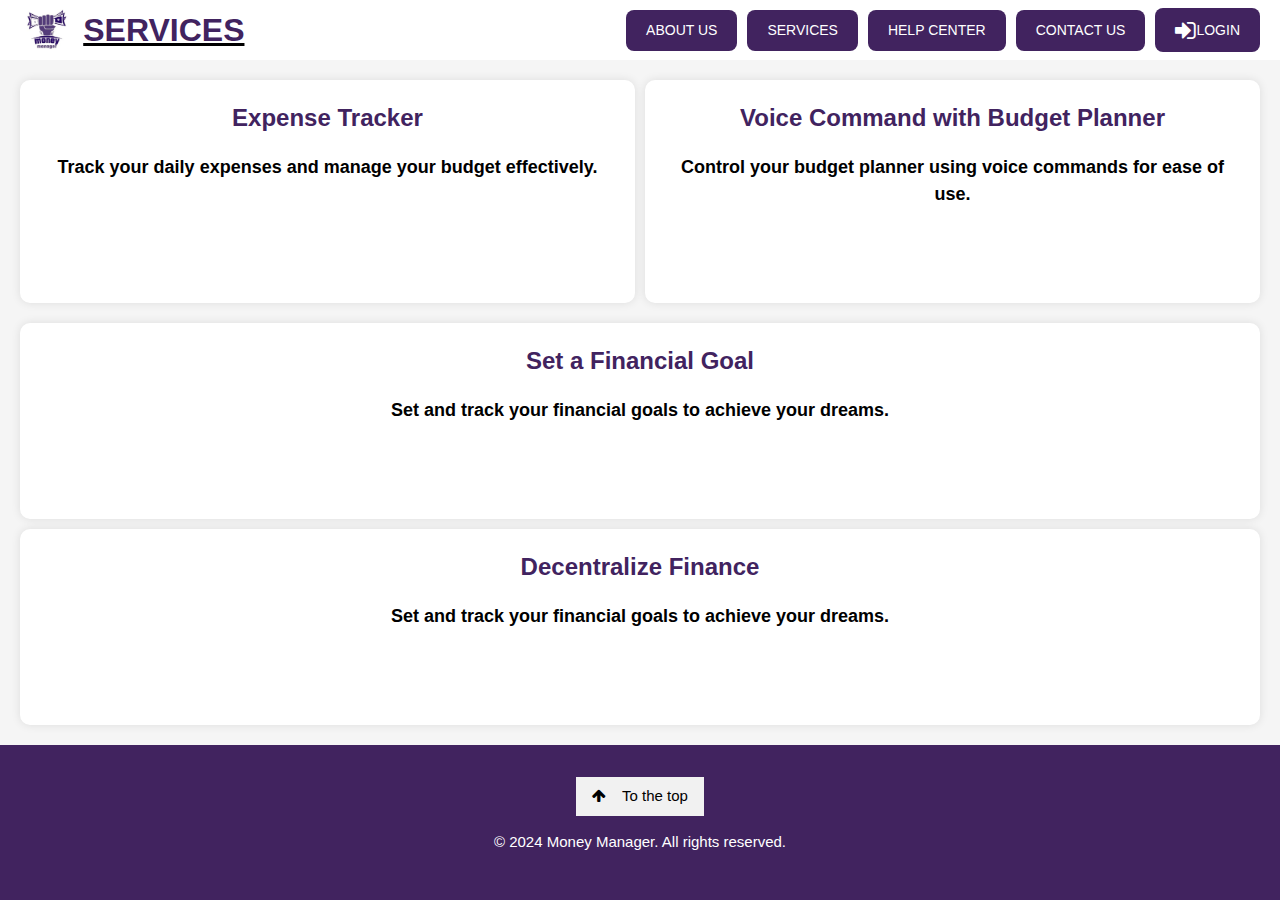
<file: features.html>
<!DOCTYPE html>
<html lang="en">
<head>
    <meta charset="UTF-8">
    <meta name="viewport" content="width=device-width, initial-scale=1.0">
    <title>Features</title>
    <link rel="stylesheet" href="https://www.w3schools.com/w3css/4/w3.css">
    <link rel="stylesheet" href="https://cdnjs.cloudflare.com/ajax/libs/font-awesome/4.7.0/css/font-awesome.min.css">
    <style>
        body {
            margin: 0;
            font-family: Arial, sans-serif;
            background-color: #f5f5f5;
            display: flex;
            flex-direction: column;
            min-height: 100vh;
        }
        .header-bar {
            display: flex;
            align-items: center;
            justify-content: space-between;
            background-color: white;
            color: black;
            height: 60px;
            padding: 0 20px;
            position: sticky;
            top: 0;
            width: 100%;
            z-index: 1000;
        }
        .logo-container {
            display: flex;
            align-items: center;
        }
        .logo-img {
            height: 50px;
        }
        .logo-heading {
            font-size: 32px;
            font-weight: bold;
            margin-left: 10px;
            color: #41235f;
        }
        .w3-right {
            display: flex;
            align-items: center;
            gap: 10px;
        }
        .lavender-button {
            background-color: #41235f;
            color: white;
            padding: 10px 20px;
            border-radius: 8px;
            font-size: 14px;
            transition: background-color 0.3s, color 0.3s;
            text-decoration: none;
            display: flex;
            align-items: center;
            justify-content: center;
        }
        .lavender-button:hover {
            background-color: rgb(217, 164, 243);
            color: black;
        }
        .feature-container {
            display: flex;
            flex-wrap: wrap;
            justify-content: center;
            gap: 10px;
            padding: 100px;
            flex-grow: 1;
        }
        .feature-item {
            background-color: white;
            flex: 1 1 calc(50% - 20px); /* Adjusted for two boxes in one line */
            padding: 20px;
            border-radius: 10px;
            box-shadow: 0 0 10px rgba(0, 0, 0, 0.1);
            transition: transform 0.2s;
            text-align: center;
            min-width: 250px;
        }
        .feature-item:nth-child(3) {
            flex: 1 1 100%;
            margin-top: 10px;
        }
        .feature-item:hover {
            transform: scale(1.02);
        }
        .feature-item h3 {
            margin-top: 0;
            font-weight: bold;
            color: #41235f;
            font-size: 24px; /* Increased font size */
        }
        .feature-item p {
            font-weight: bold;
            font-size: 18px; /* Increased font size */
        }
        footer {
            background-color: #41235f;
            color: white;
            padding: 32px 16px;
            text-align: center;
        }
        .contact-info {
            display: flex;
            flex-direction: row;
            justify-content: center;
            gap: 20px;
            flex-wrap: wrap; /* Ensure it wraps on smaller screens */
        }
        .contact-info p {
            margin: 0;
            display: flex;
            align-items: center;
            gap: 10px;
        }
        .social-icons i {
            margin: 0 10px;
            cursor: pointer;
            transition: color 0.3s;
        }
        .social-icons i:hover {
            color: #ddd;
        }
        @media screen and (max-width: 768px) {
            .header-bar {
                flex-direction: column;
                align-items: flex-start;
                gap: 10px;
            }
            .w3-right {
                width: 100%;
                justify-content: space-between;
            }
            .feature-item {
                flex: 1 1 calc(100% - 40px); /* Adjust width for smaller screens */
            }
        }
        .feature-container {
            display: flex;
            flex-wrap: wrap;
            justify-content: center;
            gap: 10px;
            padding: 20px;
        }
        .feature-item {
            background-color: white;
            flex: 1 1 calc(33.333% - 20px);
            padding: 20px;
            border-radius: 10px;
            box-shadow: 0 0 10px rgba(0, 0, 0, 0.1);
            text-align: center;
            text-decoration: none; /* Remove underline */
            color: black; /* Set text color */
        }
        .feature-item h3 {
            margin-top: 0;
            font-weight: bold;
            color: #41235f;
        }
        .feature-item:hover {
            transform: scale(1.02);
        }
    </style>
</head>
<body>

<!-- Header Section -->
<div class="header-bar" id="myNavbar">
    <a href="index.html" class="w3-bar-item logo-container">
        <img src="logo.png" alt="LOGO" class="logo-img">
        <span class="logo-heading">SERVICES</span>
    </a>
    <div class="w3-right">
        <a href="exp1.html" class="lavender-button">ABOUT US</a>
        <a href="features.html" class="lavender-button">SERVICES</a>
        <a href="help1.html" class="lavender-button">HELP CENTER</a>
        <a href="#contact" class="lavender-button">CONTACT US</a>
        <a href="login.html" class="lavender-button">
            <i class="fa fa-sign-in" style="font-size: 24px;"></i> LOGIN
        </a>
    </div>
    <a href="javascript:void(0)" class="w3-bar-item w3-button w3-right w3-hide-large w3-hide-medium" onclick="w3_open()">
        <i class="fa fa-bars"></i>
    </a>
</div>

<nav class="w3-sidebar w3-bar-block w3-black w3-card w3-animate-left w3-hide-medium w3-hide-large" style="display:none" id="mySidebar">
    <a href="javascript:void(0)" onclick="w3_close()" class="w3-bar-item w3-button w3-large w3-padding-16">Close ×</a>
    <a href="exp1.html" onclick="w3_close()" class="w3-bar-item w3-button">ABOUT</a>
    <a href="features.html" onclick="w3_close()" class="w3-bar-item w3-button">FEATURES</a>
    <a href="#pricing" onclick="w3_close()" class="w3-bar-item w3-button">SERVICES</a>
    <a href="#help" onclick="w3_close()" class="w3-bar-item w3-button">HELP CENTER</a>
    <a href="#contact" onclick="w3_close()" class="w3-bar-item w3-button">CONTACT US</a>
</nav>

<!-- Features Section -->
<div class="feature-container">
    <a href="expense-tracker.html" class="feature-item">
        <h3>Expense Tracker</h3>
        <p>Track your daily expenses and manage your budget effectively.</p>
    </a>
    <a href="voice-command.html" class="feature-item">
        <h3>Voice Command with Budget Planner</h3>
        <p>Control your budget planner using voice commands for ease of use.</p>
    </a>
    <a href="goal.html" class="feature-item">
        <h3>Set a Financial Goal</h3>
        <p>Set and track your financial goals to achieve your dreams.</p>
    </a>
    <a href="index.html" class="feature-item">
        <h3>Decentralize Finance</h3>
        <p>Set and track your financial goals to achieve your dreams.</p>
    </a>
</div>

<!-- Footer -->
<footer>
    <a href="#home" class="w3-button w3-light-grey">
        <i class="fa fa-arrow-up w3-margin-right"></i>To the top
    </a>
    <p>&copy; 2024 Money Manager. All rights reserved.</p>
</footer>

<script>
    function w3_open() {
        document.getElementById("mySidebar").style.display = "block";
    }
    function w3_close() {
        document.getElementById("mySidebar").style.display = "none";
    }
</script>

</body>
</html>
</file>
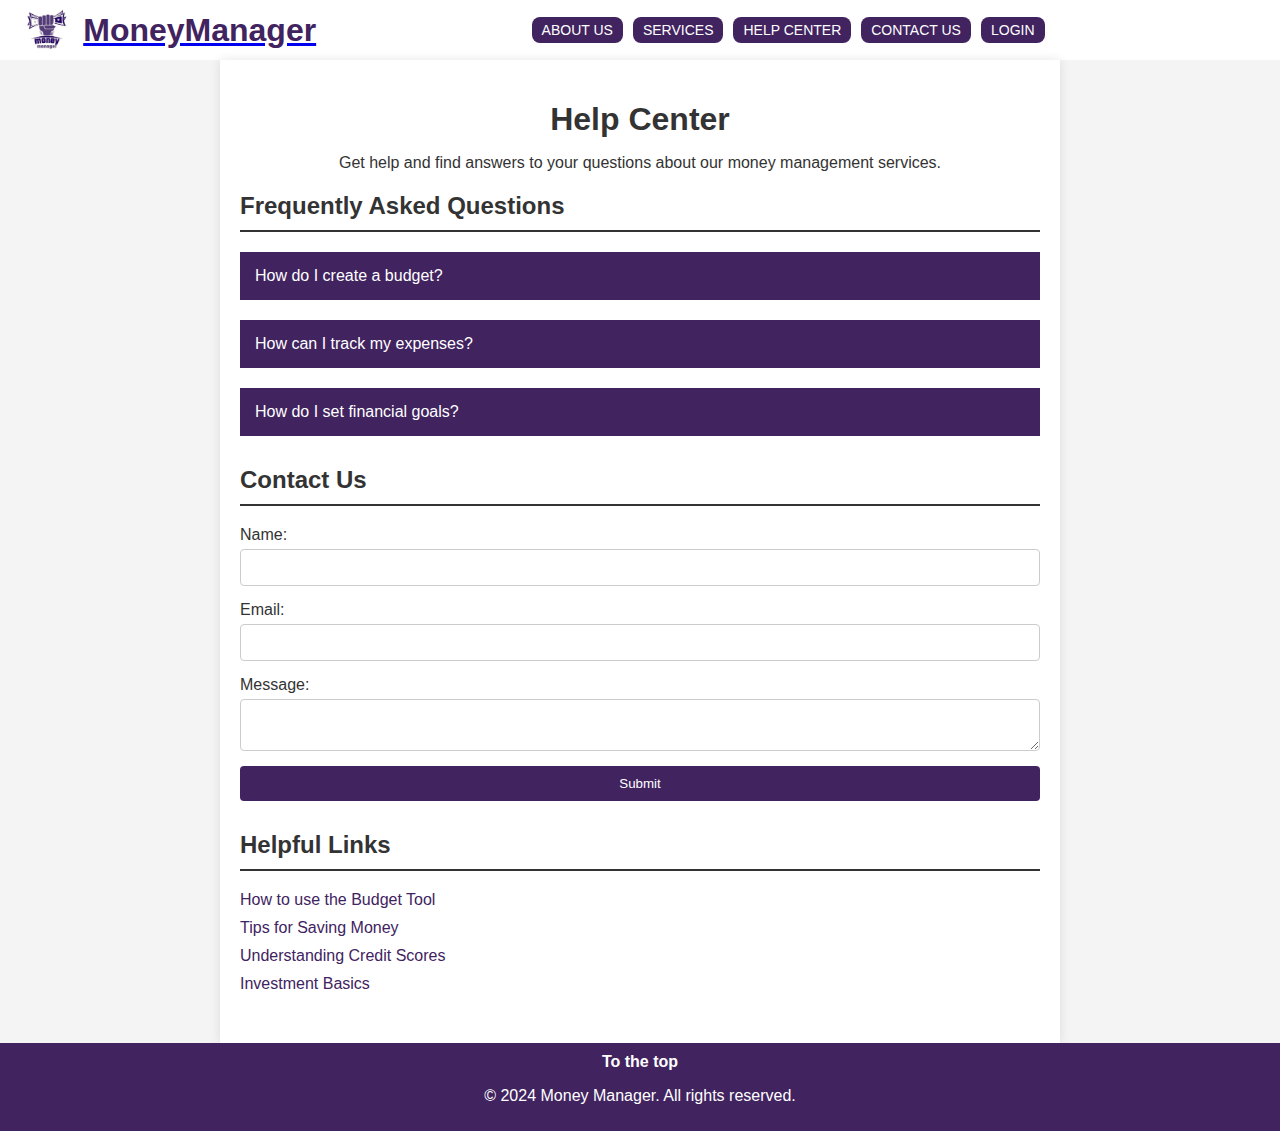
<file: help1.html>
<!DOCTYPE html>
<html lang="en">
<head>
    <meta charset="UTF-8">
    <meta name="viewport" content="width=device-width, initial-scale=1.0">
    <title>Help Center - Money Management</title>
    <!-- <link rel="stylesheet" href="styles.css"> -->
    <style>
        body {
            font-family: Arial, sans-serif;
            margin: 0;
            padding: 0;
            background-color: #f4f4f4;
            color: #333;
        }

        .container {
            max-width: 800px;
            margin: 0 auto;
            padding: 20px;
            background-color: #fff;
            box-shadow: 0 0 10px rgba(0, 0, 0, 0.1);
        }

        header {
            text-align: center;
            margin-bottom: 20px;
        }

        h1 {
            font-size: 2em;
            margin-bottom: 10px;
        }

        .faq, .contact, .helpful-links {
            margin-bottom: 30px;
        }

        .faq h2, .contact h2, .helpful-links h2 {
            font-size: 1.5em;
            margin-bottom: 20px;
            border-bottom: 2px solid #333;
            padding-bottom: 10px;
        }

        .faq-item {
            margin-bottom: 20px;
        }

        .faq-question {
            width: 100%;
            background-color: #41235f;
            color: white;
            padding: 15px;
            font-size: 1em;
            border: none;
            cursor: pointer;
            text-align: left;
            outline: none;
            transition: background-color 0.3s;
        }

        .faq-question:hover {
            background-color: #41235f;
        }

        .faq-answer {
            background-color: #f9f9f9;
            padding: 15px;
            display: none;
            border-left: 3px solid #41235f;
        }

        .faq-answer p {
            margin: 0;
        }

        .contact form {
            display: flex;
            flex-direction: column;
        }

        .contact label {
            margin-bottom: 5px;
        }

        .contact input, .contact textarea {
            margin-bottom: 15px;
            padding: 10px;
            border: 1px solid #ccc;
            border-radius: 4px;
        }

        .contact button {
            padding: 10px 15px;
            background-color: #41235f;
            color: white;
            border: none;
            border-radius: 4px;
            cursor: pointer;
            transition: background-color 0.3s;
        }

        .contact button:hover {
            background-color: #41235f;
        }

        .helpful-links ul {
            list-style-type: none;
            padding: 0;
        }

        .helpful-links li {
            margin-bottom: 10px;
        }

        .helpful-links a {
            color: #41235f;
            text-decoration: none;
            transition: color 0.3s;
        }

        .helpful-links a:hover {
            color: #41235f;
        }

        /* Responsive Design */
        @media (max-width: 768px) {
            .container {
                padding: 10px;
            }

            .faq-question {
                font-size: 0.9em;
                padding: 10px;
            }

            .faq-answer {
                font-size: 0.9em;
                padding: 10px;
            }

            .contact label, .contact input, .contact textarea {
                font-size: 0.9em;
            }

            .contact button {
                font-size: 0.9em;
                padding: 8px 12px;
            }

            h1 {
                font-size: 1.5em;
            }

            h2 {
                font-size: 1.2em;
            }
        }

        @media (max-width: 480px) {
            .faq-question {
                font-size: 0.8em;
                padding: 8px;
            }

            .faq-answer {
                font-size: 0.8em;
                padding: 8px;
            }

            .contact label, .contact input, .contact textarea {
                font-size: 0.8em;
            }

            .contact button {
                font-size: 0.8em;
                padding: 6px 10px;
            }

            h1 {
                font-size: 1.2em;
            }

            h2 {
                font-size: 1em;
            }
        }
        .header-bar {
    display: flex;
    align-items: center;
    justify-content: space-between; /* Space between logo and buttons */
    background-color: white;
    color: black;
    height: 60px; /* Fixed height of the header bar */
    padding: 0 20px; /* Add some horizontal padding for spacing */
}

.logo-container {
    display: flex;
    align-items: center;
}

.logo-img {
    height: 50px; /* Adjust the logo height if needed */
}
.logo-heading {
            font-size: 32px; /* Make the size of "MoneyManager" bigger */
            font-weight: bold;
            margin-left: 10px;
            color: #41235f; /* Lavender color for the logo heading */
            
            border: none; /* Remove any potential border causing the underline effect */
        }

.w3-right {
    display: flex;
    align-items: center;
    gap: 10px; /* Add space between buttons */
}

.lavender-button {
    background-color: #41235f;
    color: white;
    padding: 5px 10px; /* Smaller size buttons */
    border-radius: 8px; /* Slight curve on the buttons */
    font-size: 14px; /* Adjust font size for smaller buttons */
    transition: background-color 0.3s, color 0.3s;
    text-decoration: none; /* Remove underline from links */
    display: flex;
    align-items: center;
    justify-content: center;
}

.lavender-button:hover {
    background-color: rgb(217, 164, 243);
    color: black;
}

 .footer {
            background-color: #41235f;
            color: #fff;
            padding: 10px 0;
            text-align: center;
        }
         .footer a {
            color: #fff;
            text-decoration: none;
            margin: 0 15px;
            font-weight: bold;
        }
     .footer a:hover {
            text-decoration: underline;
        }
    </style>
</head>
<body>
    <div class="w3-top">
        <div class="header-bar" id="myNavbar">
            <!-- Left side: Logo and heading -->
            <a href="#home" class="w3-bar-item logo-container">
                <img src="logo.png" alt="LOGO" class="logo-img" >
                <span class="logo-heading" >MoneyManager</span>
            </a>
            
            
            <!-- Right side: Buttons -->
            <div class="w3-right">
                <a href="#about" class="lavender-button">ABOUT US</a>
                <a href="features.html" class="lavender-button">SERVICES</a>
                <a href="help1.html" class="lavender-button">HELP CENTER</a>
                <a href="#contact" class="lavender-button">CONTACT US</a>
                
                <!-- Login link added here -->
                <a href="login.html" class="lavender-button">
                    <i class="fa fa-sign-in" style="font-size: 24px;"></i> LOGIN
                </a>
            </div>
        
            <!-- Hide right-floated links on small screens and replace them with a menu icon -->
            <a href="javascript:void(0)" class="w3-bar-item w3-button w3-right w3-hide-large w3-hide-medium" onclick="w3_open()">
                <i class="fa fa-bars"></i>
            </a>
        </div>
    </div>
    
    
    
    <nav class="w3-sidebar w3-bar-block w3-black w3-card w3-animate-left w3-hide-medium w3-hide-large" style="display:none" id="mySidebar">
        <a href="javascript:void(0)" onclick="w3_close()" class="w3-bar-item w3-button w3-large w3-padding-16">Close ×</a>
        <a href="#about" onclick="w3_close()" class="w3-bar-item w3-button">ABOUT</a>
        <a href="features.html" onclick="w3_close()" class="w3-bar-item w3-button">FEATURE</a>
        <a href="#pricing" onclick="w3_close()" class="w3-bar-item w3-button">SERVICES</a>
        <a href="#help" onclick="w3_close()" class="w3-bar-item w3-button">HELP CENTER</a>
        <a href="#contact" onclick="w3_close()" class="w3-bar-item w3-button">CONTACT US</a>
    </nav>
    

  

<nav class="w3-sidebar w3-bar-block w3-black w3-card w3-animate-left w3-hide-medium w3-hide-large" style="display:none" id="mySidebar">
  <a href="javascript:void(0)" onclick="w3_close()" class="w3-bar-item w3-button w3-large w3-padding-16">Close ×</a>
  <a href="#about" onclick="w3_close()" class="w3-bar-item w3-button">ABOUT</a>
 <a href="#Work" onclick="w3_close()" class="w3-bar-item w3-button">FEATURE</a>
  <a href="#pricing" onclick="w3_close()" class="w3-bar-item w3-button">SERVICES</a>
  <a href="#help" onclick="w3_close()" class="w3-bar-item w3-button">HELP CENTER</a>
  <a href="#contact" onclick="w3_close()" class="w3-bar-item w3-button">CONTACT US</a>
</nav>
    <div class="container">
        <header>
            <h1>Help Center</h1>
            <p>Get help and find answers to your questions about our money management services.</p>
        </header>
        <section class="faq">
            <h2>Frequently Asked Questions</h2>
            <div class="faq-item">
                <button class="faq-question">How do I create a budget?</button>
                <div class="faq-answer">
                    <p>To create a budget, navigate to the Budget section, click on "Create New Budget", and fill in your income and expenses details. Our tool will help you track and manage your budget effectively.</p>
                </div>
            </div>
            <div class="faq-item">
                <button class="faq-question">How can I track my expenses?</button>
                <div class="faq-answer">
                    <p>You can track your expenses by linking your bank accounts to our platform. All transactions will be automatically categorized, and you can view detailed reports in the Expenses section.</p>
                </div>
            </div>
            <div class="faq-item">
                <button class="faq-question">How do I set financial goals?</button>
                <div class="faq-answer">
                    <p>Go to the Goals section, click on "Set New Goal", and enter the details of your financial goal. You can set a target amount, timeframe, and track your progress towards achieving it.</p>
                </div>
            </div>
        </section>
        <section class="contact">
            <h2>Contact Us</h2>
            <form action="/submit_contact_form" method="post">
                <label for="name">Name:</label>
                <input type="text" id="name" name="name" required>
                
                <label for="email">Email:</label>
                <input type="email" id="email" name="email" required>
                
                <label for="message">Message:</label>
                <textarea id="message" name="message" required></textarea>
                
                <button type="submit">Submit</button>
            </form>
        </section>
        <section class="helpful-links">
            <h2>Helpful Links</h2>
            <ul>
                <li><a href="#">How to use the Budget Tool</a></li>
                <li><a href="#">Tips for Saving Money</a></li>
                <li><a href="#">Understanding Credit Scores</a></li>
                <li><a href="#">Investment Basics</a></li>
            </ul>
        </section>
    </div>
    <div class="footer">
        <div id="contact">
            <a href="#home" class="w3-button w3-light-grey"><i class="fa fa-arrow-up w3-margin-right"></i>To the top</a>
            <p>&copy; 2024 Money Manager. All rights reserved.</p>
    </div>
    <!-- <script src="scripts.js"></script> -->
    <script>
        document.addEventListener('DOMContentLoaded', function() {
            const questions = document.querySelectorAll('.faq-question');

            questions.forEach(question => {
                question.addEventListener('click', () => {
                    const answer = question.nextElementSibling;

                    if (answer.style.display === 'block') {
                        answer.style.display = 'none';
                    } else {
                        answer.style.display = 'block';
                    }
                });
            });
        });
    </script>
</body>
</html>
</file>
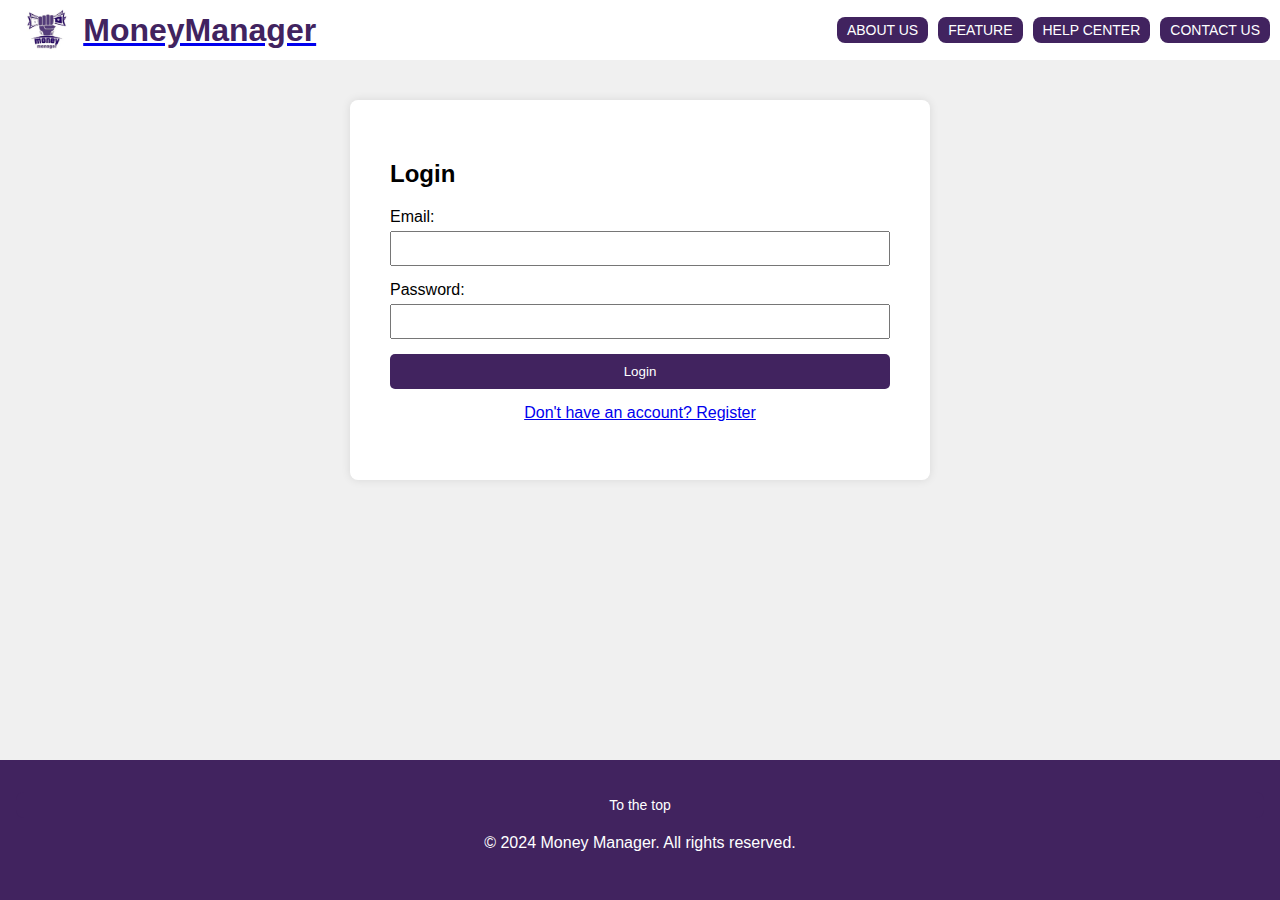
<file: login.html>
<!DOCTYPE html>
<html lang="en">
<head>
    <meta charset="UTF-8">
    <meta name="viewport" content="width=device-width, initial-scale=1.0">
    <title>Login & Registration</title>
    <style>
        body {
            font-family: Arial, sans-serif;
            margin: 0;
            background-color: #f0f0f0;
            display: flex;
            flex-direction: column;
            min-height: 100vh;
        }

        .header-bar {
            display: flex;
            align-items: center;
            justify-content: space-between;
            background-color: white;
            color: black;
            height: 60px;
            padding: 0 20px;
            position: fixed;
            top: 0;
            width: 100%;
            z-index: 1000;
        }

        .logo-container {
            display: flex;
            align-items: center;
        }

        .logo-img {
            height: 50px;
        }

        .logo-heading {
            font-size: 32px;
            font-weight: bold;
            margin-left: 10px;
            color: #41235f;
            text-decoration: none;;
            text-decoration: none;
        }

        .w3-right {
            display: flex;
            align-items: center;
            gap: 10px;
        }

        .lavender-button {
            background-color: #41235f;
            color: white;
            padding: 5px 10px;
            border-radius: 8px;
            font-size: 14px;
            transition: background-color 0.3s, color 0.3s;
            text-decoration: none;
            display: flex;
            align-items: center;
            justify-content: center;
        }

        .lavender-button:hover {
            background-color: rgb(217, 164, 243);
            color: black;
        }

        .container {
            width: 300px;
            padding: 20px;
            background: #fff;
            border-radius: 8px;
            box-shadow: 0 0 10px rgba(0, 0, 0, 0.1);
            margin: 80px auto 20px; /* Center the container and add top margin to avoid overlap with header */
        }

        .form-group {
            margin-bottom: 15px;
        }

        .form-group label {
            display: block;
            margin-bottom: 5px;
        }

        .form-group input {
            width: 100%;
            padding: 8px;
            box-sizing: border-box;
        }

        .form-group button {
            width: 100%;
            padding: 10px;
            border: none;
            border-radius: 5px;
            background-color:  #41235f;
            color: #fff;
            cursor: pointer;
        }

        .form-group button:hover {
            background-color:rgb(217, 164, 243);
        }

        .switch {
            text-align: center;
            margin-top: 15px;
        }
        .custom-footer {
    background-color: #41235f;
    color: white;
    padding: 16px 8px; /* Reduced padding for a smaller footer */
    text-align: center; /* Center the text */
}

.container {
    width: 500px; /* Increased width for the login section */
    height: 300px;
    padding: 40px; /* Increased padding for more space */
    margin: 100px auto 0; /* Adjusted top margin to avoid overlap with header */
}

/* Optional: Adjust margin and padding of footer content if needed */
.custom-footer p {
    margin: 5px 0; /* Reduced margin for footer text */
}

.custom-footer .w3-xlarge {
    font-size: 20px; /* Adjust icon size if necessary */
}


        footer {
            background-color: #41235f;
            color: white;
            padding: 32px 16px;
            margin-top: auto;
            text-align: center;
        }

        .footer-contact {
            margin-top: 48px;
            text-align: center;
        }

        .footer-contact p {
            margin: 0;
        }

        .footer-contact i {
            margin-right: 10px;
        }
    </style>
</head>
<body>
    <div class="header-bar" id="myNavbar">
        <!-- Left side: Logo and heading -->
        <a href="#home" class="logo-container">
            <img src="logo.png" alt="LOGO" class="logo-img">
            <span class="logo-heading">MoneyManager</span>
        </a>
        
        <!-- Right side: Buttons -->
        <div class="w3-right">
            <a href="#about" class="lavender-button">ABOUT US</a>
            <a href="features.html" class="lavender-button">FEATURE</a>
            <a href="help1.html" class="lavender-button">HELP CENTER</a>
            <a href="#contact" class="lavender-button">CONTACT US</a>
            <a href="login.html" class="lavender-button">
                <i class="fa fa-sign-in" style="font-size: 24px;"></i>
            </a>
        </div>
    </div>

    <div class="container" id="auth-container">
        <form id="auth-form">
            <div id="login-form">
                <h2>Login</h2>
                <div class="form-group">
                    <label for="login-email">Email:</label>
                    <input type="email" id="login-email" required>
                </div>
                <div class="form-group">
                    <label for="login-password">Password:</label>
                    <input type="password" id="login-password" required>
                </div>
                <div class="form-group">
                    <button type="button" onclick="login(event)">Login</button>
                </div>
            </div>
            <div id="registration-form" style="display:none;">
                <h2>Register</h2>
                <div class="form-group">
                    <label for="reg-email">Email:</label>
                    <input type="email" id="reg-email" required>
                </div>
                <div class="form-group">
                    <label for="reg-password">Password:</label>
                    <input type="password" id="reg-password" required>
                </div>
                <div class="form-group">
                    <button type="button" onclick="register(event)">Register</button>
                </div>
            </div>
            <div class="switch">
                <a href="#" onclick="toggleForms(event)">Don't have an account? Register</a>
            </div>
        </form>
    </div>

    <footer>
        <a href="#home" class="lavender-button"><i class="fa fa-arrow-up"></i> To the top</a>
        <p>&copy; 2024 Money Manager. All rights reserved.</p>
        
    </footer>

    <script>
        function toggleForms(event) {
            event.preventDefault();
            const loginForm = document.getElementById('login-form');
            const registrationForm = document.getElementById('registration-form');
            const link = event.target;

            if (loginForm.style.display === 'none') {
                loginForm.style.display = 'block';
                registrationForm.style.display = 'none';
                link.textContent = "Don't have an account? Register";
            } else {
                loginForm.style.display = 'none';
                registrationForm.style.display = 'block';
                link.textContent = "Already have an account? Login";
            }
        }

        function login(event) {
            event.preventDefault();
            const email = document.getElementById('login-email').value;
            const password = document.getElementById('login-password').value;

            // Here, you would usually send this data to your server for verification
            alert(`Logged in with ${email}`);
        }

        function register(event) {
            event.preventDefault();
            const email = document.getElementById('reg-email').value;
            const password = document.getElementById('reg-password').value;

            // Here, you would usually send this data to your server for account creation
            alert(`Registered with ${email}`);
        }
    </script>
</body>
</html>
</file>
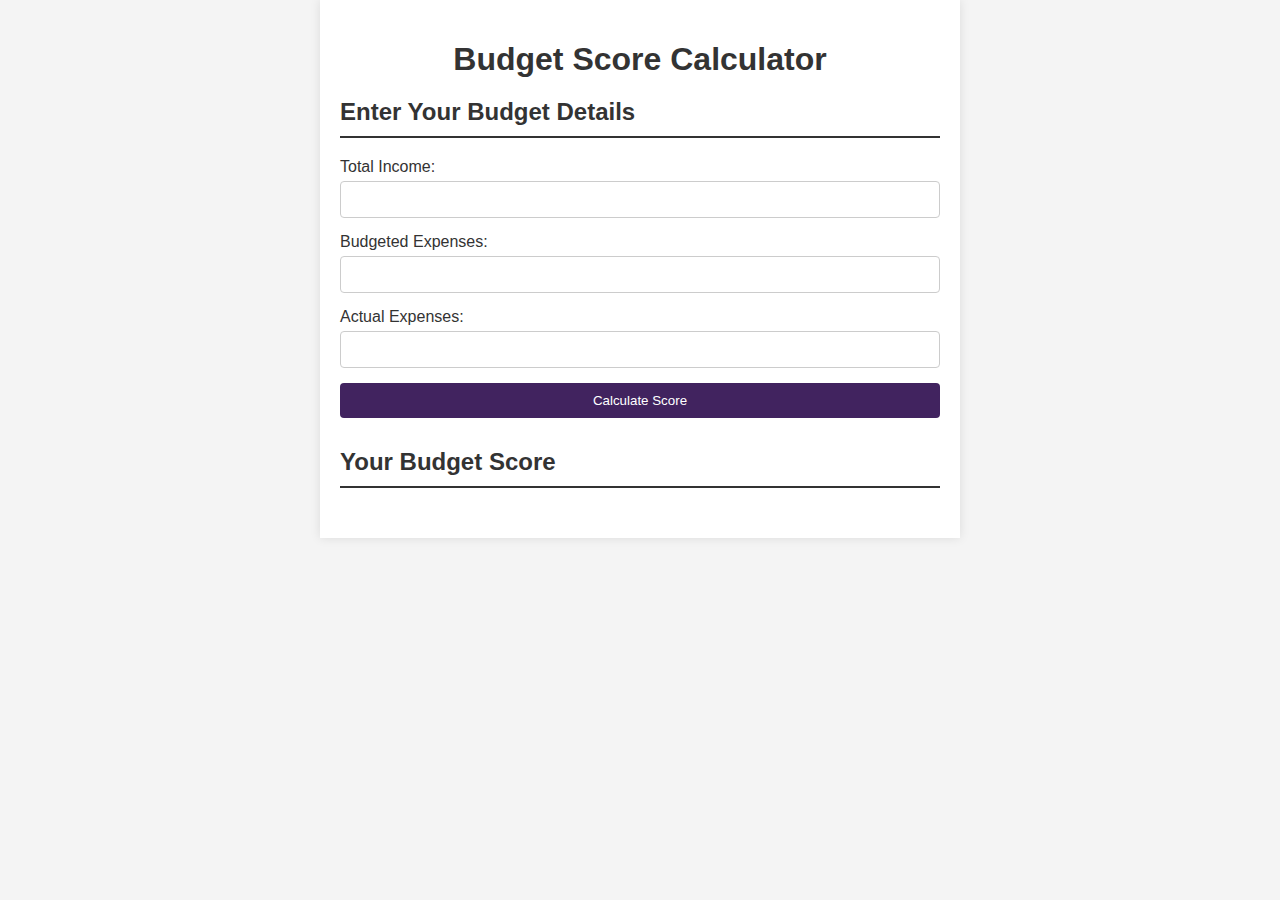
<file: score.html>
<!DOCTYPE html>
<html lang="en">
<head>
    <meta charset="UTF-8">
    <meta name="viewport" content="width=device-width, initial-scale=1.0">
    <title>Budget Score Calculator</title>
    <!-- <link rel="stylesheet" href="styles.css"> -->
</head>
<style>
    body {
    font-family: Arial, sans-serif;
    margin: 0;
    padding: 0;
    justify-content: center; /* Center horizontally */
    align-items: center; 
    background-color: #f4f4f4;
    color: #333;
}

.container {
    max-width: 600px;
    margin: 0 auto;
    padding: 20px;
    background-color: #fff;
    box-shadow: 0 0 10px rgba(0, 0, 0, 0.1);
}

header {
    text-align: center;
    margin-bottom: 20px;
}

h1 {
    font-size: 2em;
    margin-bottom: 10px;
}

.budget-form, .result {
    margin-bottom: 30px;
}

.budget-form h2, .result h2 {
    font-size: 1.5em;
    margin-bottom: 20px;
    border-bottom: 2px solid #333;
    padding-bottom: 10px;
}

.budget-form form {
    display: flex;
    flex-direction: column;
}

.budget-form label {
    margin-bottom: 5px;
}

.budget-form input {
    margin-bottom: 15px;
    padding: 10px;
    border: 1px solid #ccc;
    border-radius: 4px;
}

.budget-form button {
    padding: 10px 15px;
    background-color: #41235f;
    color: white;
    border: none;
    border-radius: 4px;
    cursor: pointer;
    transition: background-color 0.3s;
}

.budget-form button:hover {
    background-color: #41235f;
}

.result p {
    font-size: 1.2em;
    font-weight: bold;
    text-align: center;
}

</style>
<body>
    <div class="container">
        <header>
            <h1>Budget Score Calculator</h1>
        </header>
        <section class="budget-form">
            <h2>Enter Your Budget Details</h2>
            <form id="budgetForm">
                <label for="income">Total Income:</label>
                <input type="number" id="income" name="income" required>
                
                <label for="budgeted">Budgeted Expenses:</label>
                <input type="number" id="budgeted" name="budgeted" required>
                
                <label for="actual">Actual Expenses:</label>
                <input type="number" id="actual" name="actual" required>
                
                <button type="button" onclick="calculateScore()">Calculate Score</button>
            </form>
        </section>
        <section class="result">
            <h2>Your Budget Score</h2>
            <p id="score"></p>
        </section>
    </div>
    <!-- <script src="scripts.js"></script> -->
    <script>
        function calculateScore() {
    const income = parseFloat(document.getElementById('income').value);
    const budgeted = parseFloat(document.getElementById('budgeted').value);
    const actual = parseFloat(document.getElementById('actual').value);

    if (isNaN(income) || isNaN(budgeted) || isNaN(actual)) {
        alert('Please enter valid numbers');
        return;
    }

    // Calculate the deviation percentage
    const deviation = Math.abs(budgeted - actual) / budgeted * 100;

    // Calculate the score
    let score;
    if (deviation <= 5) {
        score = 100;
    } else if (deviation <= 10) {
        score = 90;
    } else if (deviation <= 15) {
        score = 80;
    } else if (deviation <= 20) {
        score = 70;
    } else if (deviation <= 30) {
        score = 60;
    } else if (deviation <= 40) {
        score = 50;
    } else {
        score = 40;
    }

    // document.getElementById('score').textContent = Your budget score is: ${score};
    document.getElementById('score').textContent = `Your budget score is: ${score}`;

}


    </script>
</body>
</html>
</file>
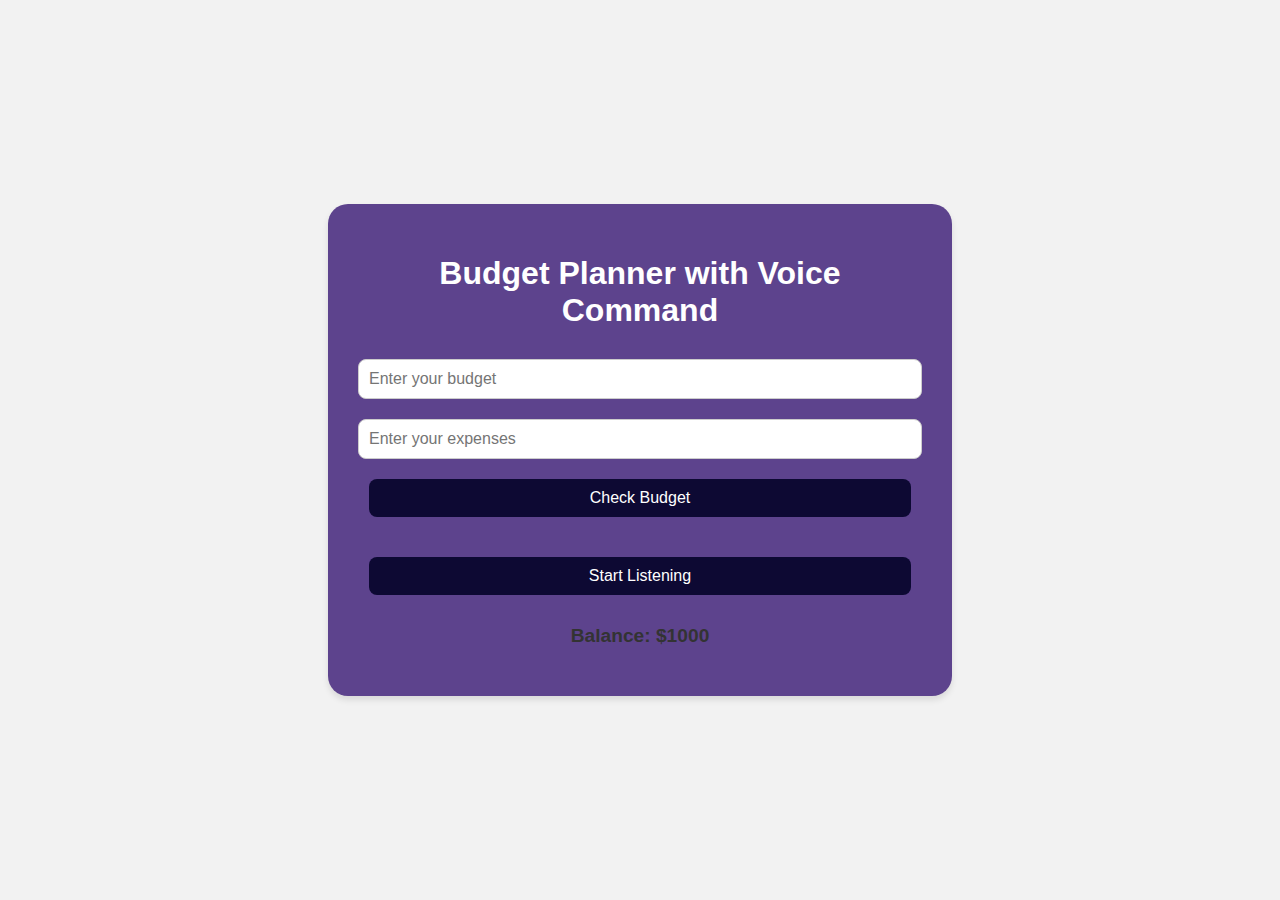
<file: voice-command.html>
<!DOCTYPE html>
<html>
<head>
    <title>Budget Planner with Voice Command</title>
    <link rel="stylesheet" href="styles.css">
</head>
<style>
    body, html {
        height: 100%;
        margin: 0;
        font-family: Arial, sans-serif;
        display: flex;
        justify-content: center;
        align-items: center;
        background-color: #f2f2f2;
    }

    .container {
        text-align: center;
        background-color: #5d438d;
        padding: 30px;
        width: 90%;
        max-width: 600px;
        border-radius: 20px;
        box-shadow: 0 4px 6px rgba(0, 0, 0, 0.1);
    }

    h1 {
        color: white;
    }

    input, button {
        margin: 10px 0;
        padding: 10px;
        width: calc(100% - 22px);
        border-radius: 8px;
        border: 1px solid #ccc;
        font-size: 1em;
    }

    button {
        background-color: #0d0933;
        color: white;
        border: none;
        cursor: pointer;
        transition: background-color 0.3s;
    }

    button:hover {
        background-color: #373156;
    }

    #result, #balance, #message {
        margin-top: 20px;
        font-size: 1.2em;
        font-weight: bold;
    }
</style>
<body>
    <div class="container">
        <h1><b>Budget Planner with Voice Command</b></h1>
        <input type="number" id="budget" placeholder="Enter your budget">
        <input type="number" id="expenses" placeholder="Enter your expenses">
        <br>
        <button onclick="checkBudget()">Check Budget</button>
        <p id="message"></p>
        <button id="listenBtn">Start Listening</button>
        <p id="result"></p>
        <p id="balance">Balance: $1000</p>
    </div>

    <script>
        // Initialize balance
        let balance = 1000;

        // Function to check the budget
        function checkBudget() {
            const budget = parseFloat(document.getElementById('budget').value);
            const expenses = parseFloat(document.getElementById('expenses').value);
            const message = document.getElementById('message');

            if (isNaN(budget) || isNaN(expenses)) {
                message.style.color = 'red';
                message.textContent = 'Please enter valid numbers for budget and expenses.';
            } else if (expenses > budget) {
                message.style.color = 'red';
                message.textContent = 'Warning: Expenses exceed your budget!';
            } else {
                message.style.color = 'green';
                message.textContent = 'Your budget is on track!';
            }
        }

        // Start listening for voice commands
        document.getElementById('listenBtn').addEventListener('click', startListening);

        function startListening() {
            const recognition = new (window.SpeechRecognition || window.webkitSpeechRecognition)();
            recognition.lang = 'en-US';
            recognition.start();

            recognition.onresult = (event) => {
                const command = event.results[0][0].transcript.toLowerCase();
                document.getElementById('result').textContent = `You said: ${command}`;

                if (command.includes('add expense')) {
                    const amount = extractAmount(command);
                    if (amount) {
                        balance -= amount;
                        updateBalance();
                    }
                } else if (command.includes('check balance')) {
                    alert(`Your balance is $${balance.toFixed(2)}`);
                }
            };

            recognition.onerror = (event) => {
                console.error('Error occurred in recognition:', event.error);
            };
        }

        // Extract amount from the voice command
        function extractAmount(command) {
            const amountMatch = command.match(/(\d+(\.\d{1,2})?)/);
            return amountMatch ? parseFloat(amountMatch[0]) : null;
        }

        // Update balance display
        function updateBalance() {
            document.getElementById('balance').textContent = `Balance: $${balance.toFixed(2)}`;
        }
    </script>
</body>
</html>
</file>
<file: styles.css>
body {
    font-family: Arial, sans-serif;
    margin: 0;
    padding: 0;
    background-color: #f4f4f4;
    color: #333;
    display: flex;
    justify-content: center;
    align-items: center;
    height: 100vh;
}

.container {
    text-align: center;
    background-color: #fff;
    padding: 20px;
    border-radius: 8px;
    box-shadow: 0 0 10px rgba(0, 0, 0, 0.1);
    max-width: 1200px;
    margin: 50px auto;
}

h1 {
    font-size: 2em;
    margin-bottom: 20px;
    text-align: center;
    color: #333;
}

.button {
    background-color: #41235f;
    color: white;
    border: none;
    padding: 10px 20px;
    border-radius: 4px;
    cursor: pointer;
    font-size: 1em;
    margin: 5px;
    transition: background-color 0.3s;
}

.button:hover {
    background-color: #51405d;
}

#status {
    margin-top: 20px;
    font-size: 1.2em;
    color: #444;
}

.header, .footer {
    background-color: #41235f;
    color: #fff;
    padding: 10px 0;
    text-align: center;
}

.header a, .footer a {
    color: #fff;
    text-decoration: none;
    margin: 0 15px;
    font-weight: bold;
}

.header a:hover, .footer a:hover {
    text-decoration: underline;
}

.form-group {
    display: flex;
    flex-direction: column;
    margin-bottom: 20px;
}

.form-group label {
    margin-bottom: 5px;
    font-weight: bold;
}

.form-group input, .form-group select, .form-group button {
    padding: 10px;
    border: 1px solid #ddd;
    border-radius: 5px;
    font-size: 16px;
}

.form-group button {
    background-color: #41235f;
    color: #fff;
    border: none;
    cursor: pointer;
    transition: background-color 0.3s;
}

.form-group button:hover {
    background-color: #51405d;
}

.table-container {
    margin-bottom: 30px;
}

table {
    width: 100%;
    border-collapse: collapse;
    margin-bottom: 20px;
}

th, td {
    padding: 10px;
    border: 1px solid #ddd;
    text-align: left;
}

th {
    background-color: #f8f8f8;
}

.total-amount {
    text-align: right;
    font-weight: bold;
    margin-bottom: 10px;
}

#chartContainer {
    margin: 30px 0;
}

#remaining-amount {
    font-size: 18px;
    font-weight: bold;
    text-align: right;
}

.modal {
    display: none;
    position: fixed;
    z-index: 1;
    left: 0;
    top: 0;
    width: 100%;
    height: 100%;
    overflow: auto;
    background-color: rgba(0, 0, 0, 0.4);
    padding-top: 60px;
}

.modal-content {
    background-color: #fff;
    margin: 5% auto;
    padding: 20px;
    border-radius: 8px;
    width: 80%;
    max-width: 500px;
}

.modal-header {
    border-bottom: 1px solid #ddd;
    padding-bottom: 10px;
    margin-bottom: 20px;
}

.modal-header h2 {
    margin: 0;
    font-size: 18px;
}

.modal-header .close {
    color: #aaa;
    float: right;
    font-size: 24px;
    font-weight: bold;
}

.modal-header .close:hover,
.modal-header .close:focus {
    color: #000;
    text-decoration: none;
    cursor: pointer;
}

.modal-footer {
    text-align: right;
}

.modal-footer button {
    padding: 10px 20px;
    border: none;
    border-radius: 5px;
    cursor: pointer;
    transition: background-color 0.3s;
}

.modal-footer .confirm {
    background-color: #41235f;
    color: #fff;
}

.modal-footer .confirm:hover {
    background-color: #51405d;
}

.modal-footer .cancel {
    background-color: #ccc;
    color: #000;
    margin-left: 10px;
}

.modal-footer .cancel:hover {
    background-color: #999;
}

.header-bar {
    display: flex;
    align-items: center;
    justify-content: space-between;
    background-color: white;
    color: black;
    height: 60px;
    padding: 0 20px;
}

.logo-container {
    display: flex;
    align-items: center;
}

.logo-img {
    height: 50px;
}

.logo-heading {
    font-size: 32px;
    font-weight: bold;
    margin-left: 10px;
    color: #41235f;
    border: none;
}

.w3-right {
    display: flex;
    align-items: center;
    gap: 10px;
}

.lavender-button {
    background-color: #41235f;
    color: white;
    padding: 5px 10px;
    border-radius: 8px;
    font-size: 14px;
    transition: background-color 0.3s, color 0.3s;
    text-decoration: none;
    display: flex;
    align-items: center;
    justify-content: center;
}

.lavender-button:hover {
    background-color: rgb(217, 164, 243);
    color: black;
}
</file>
